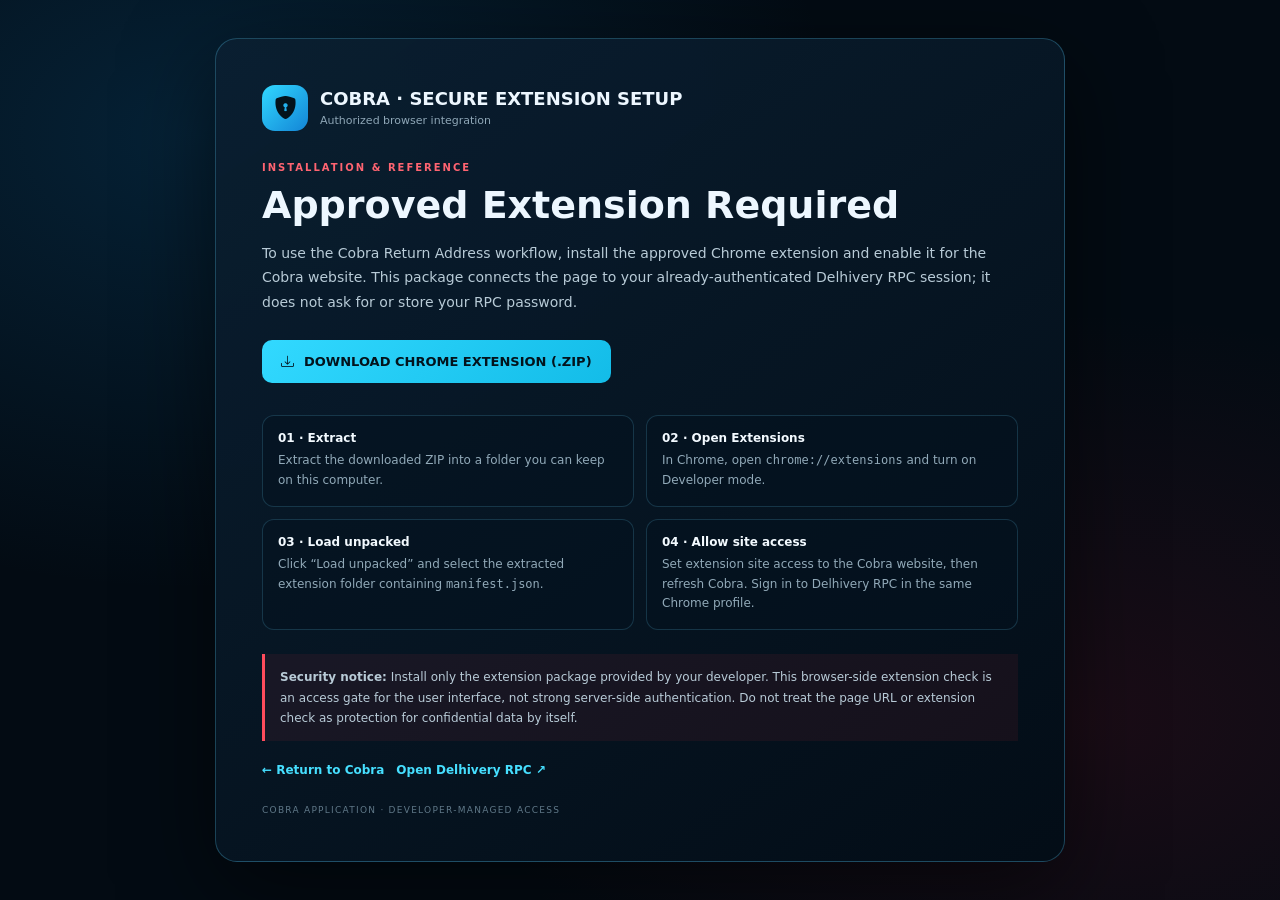
<file: FILE09/index.html>
<!doctype html>
<html lang="en">
<head>
<meta charset="utf-8"><meta name="viewport" content="width=device-width,initial-scale=1">
<title>Cobra Extension | Secure Setup</title>
<link rel="stylesheet" href="https://cdn.jsdelivr.net/npm/bootstrap-icons@1.11.3/font/bootstrap-icons.min.css">
<style>
*{box-sizing:border-box}body{margin:0;min-height:100vh;padding:24px;display:grid;place-items:center;background:radial-gradient(ellipse at 15% 15%,rgba(12,93,145,.28),transparent 42%),radial-gradient(ellipse at 85% 80%,rgba(150,20,40,.16),transparent 40%),#030b13;color:#edf7ff;font-family:Inter,system-ui,Segoe UI,Arial,sans-serif}.wrap{width:min(850px,100%);border:1px solid rgba(88,211,255,.27);border-radius:22px;padding:clamp(22px,5vw,46px);background:linear-gradient(145deg,rgba(10,31,49,.96),rgba(3,13,23,.98));box-shadow:0 28px 90px #0008}.brand{display:flex;align-items:center;gap:12px;margin-bottom:28px}.brand-icon{width:46px;height:46px;border-radius:13px;display:grid;place-items:center;background:linear-gradient(135deg,#31d8ff,#1385d6);color:#03131c;font-size:23px}.brand strong{display:block;font-size:18px}.brand small{color:#8fa7b7;font-size:11px}.kicker{margin:0 0 8px;color:#ff6471;font-size:10px;font-weight:900;letter-spacing:.2em}h1{margin:0 0 13px;font-size:clamp(26px,4vw,38px);line-height:1.12}p{color:#b8cbd7;line-height:1.75;font-size:14px}.download{display:inline-flex;gap:10px;align-items:center;margin:12px 0 24px;padding:14px 19px;border-radius:10px;background:linear-gradient(135deg,#32d9ff,#13bce8);color:#03131c;font-weight:900;text-decoration:none;font-size:13px}.download:hover{filter:brightness(1.06)}.steps{display:grid;grid-template-columns:1fr 1fr;gap:12px;margin:8px 0 24px}.step{padding:15px;border:1px solid rgba(91,196,231,.2);border-radius:12px;background:rgba(4,19,31,.52)}.step b{display:block;margin-bottom:6px;font-size:12px;color:#f3faff}.step span{display:block;color:#91a9b8;font-size:12px;line-height:1.65}.warning{padding:13px 15px;border-left:3px solid #ff4c5c;background:rgba(255,42,60,.07);color:#b8cbd7;font-size:12px;line-height:1.7}.links{display:flex;gap:12px;flex-wrap:wrap;margin-top:22px}.links a{color:#46dfff;font-size:12px;font-weight:800;text-decoration:none}.footer{margin-top:28px;color:#607888;font-size:9px;letter-spacing:.14em}@media(max-width:580px){body{padding:12px}.steps{grid-template-columns:1fr}.wrap{padding:22px}}
</style></head>
<body><main class="wrap">
<div class="brand"><div class="brand-icon"><i class="bi bi-shield-lock-fill"></i></div><div><strong>COBRA · SECURE EXTENSION SETUP</strong><small>Authorized browser integration</small></div></div>
<p class="kicker">INSTALLATION &amp; REFERENCE</p><h1>Approved Extension Required</h1>
<p>To use the Cobra Return Address workflow, install the approved Chrome extension and enable it for the Cobra website. This package connects the page to your already-authenticated Delhivery RPC session; it does not ask for or store your RPC password.</p>
<a class="download" href="../cobra-rpc-extension.zip" download><i class="bi bi-download"></i> DOWNLOAD CHROME EXTENSION (.ZIP)</a>
<div class="steps">
<div class="step"><b>01 · Extract</b><span>Extract the downloaded ZIP into a folder you can keep on this computer.</span></div>
<div class="step"><b>02 · Open Extensions</b><span>In Chrome, open <code>chrome://extensions</code> and turn on Developer mode.</span></div>
<div class="step"><b>03 · Load unpacked</b><span>Click “Load unpacked” and select the extracted extension folder containing <code>manifest.json</code>.</span></div>
<div class="step"><b>04 · Allow site access</b><span>Set extension site access to the Cobra website, then refresh Cobra. Sign in to Delhivery RPC in the same Chrome profile.</span></div>
</div>
<div class="warning"><b>Security notice:</b> Install only the extension package provided by your developer. This browser-side extension check is an access gate for the user interface, not strong server-side authentication. Do not treat the page URL or extension check as protection for confidential data by itself.</div>
<div class="links"><a href="../index.html">← Return to Cobra</a><a href="https://hq.delhivery.com/" target="_blank" rel="noopener noreferrer">Open Delhivery RPC ↗</a></div>
<div class="footer">COBRA APPLICATION · DEVELOPER-MANAGED ACCESS</div>
</main></body></html>
</file>
